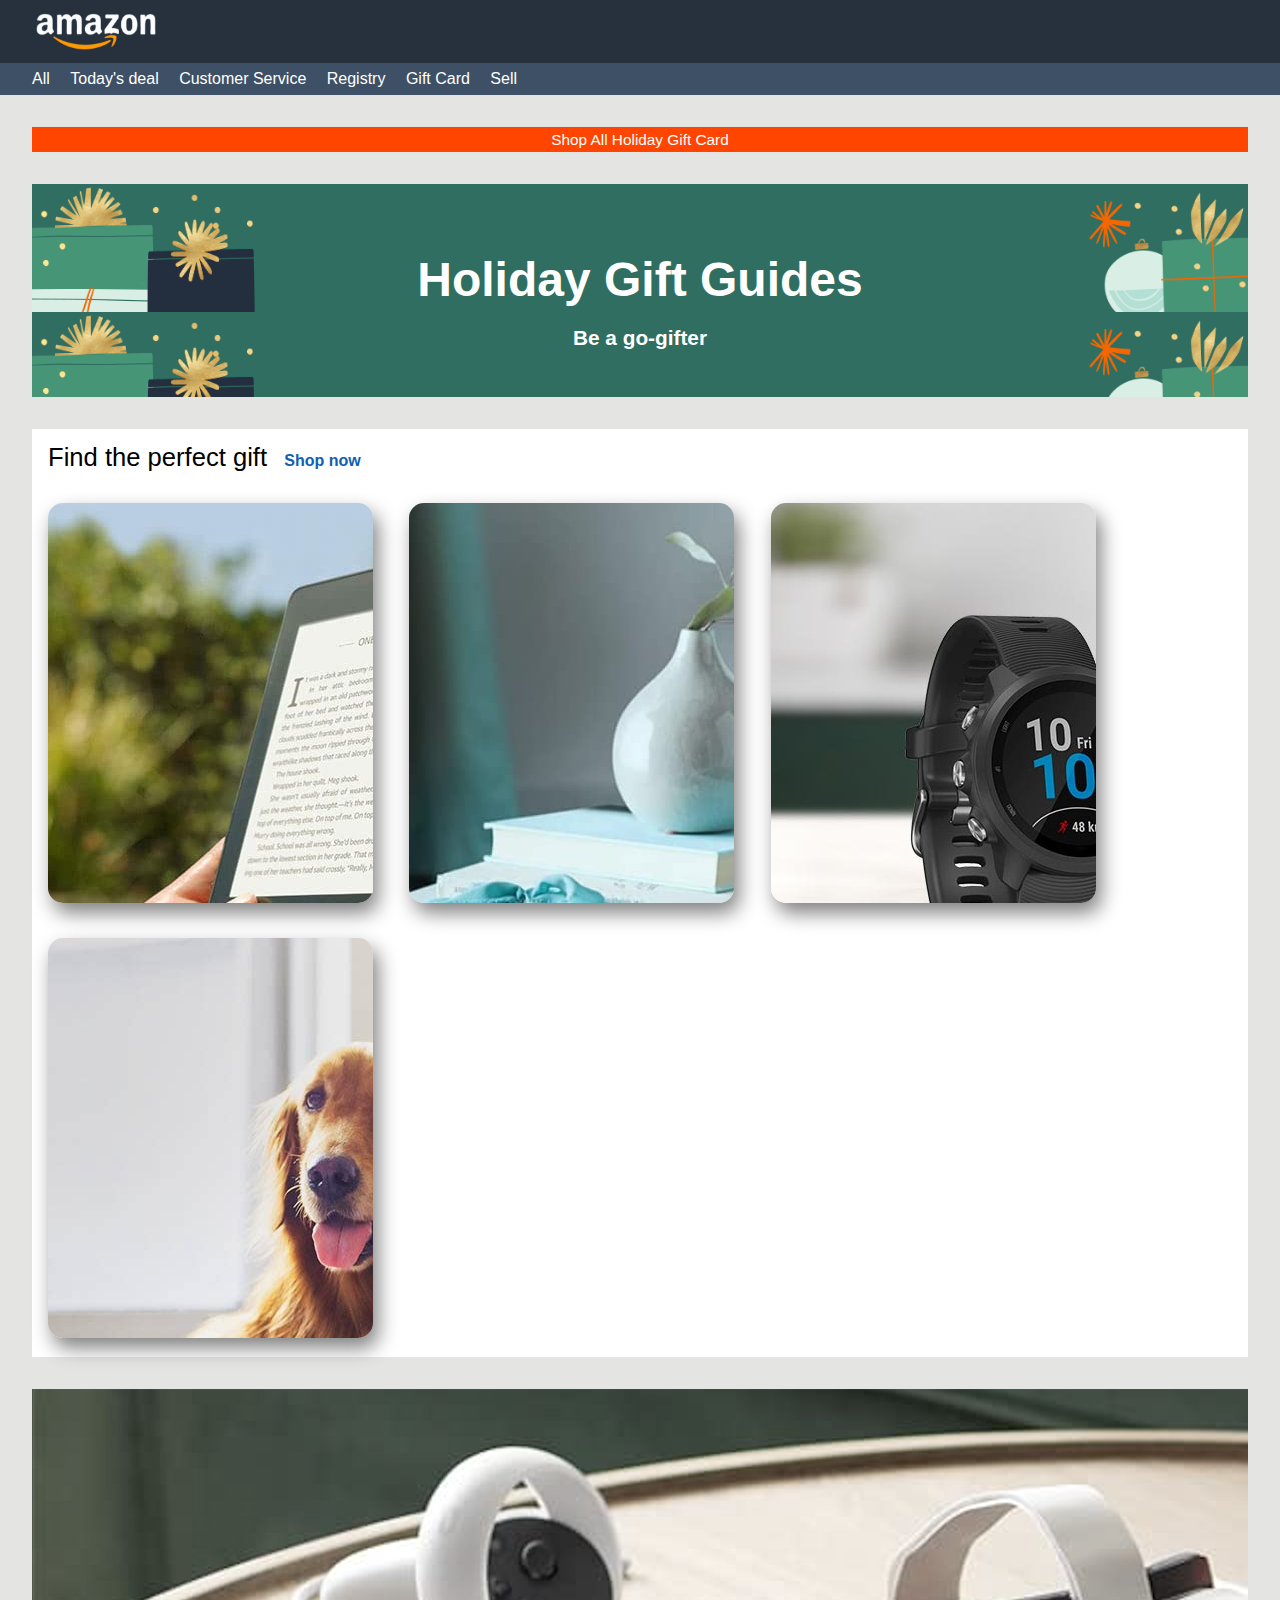
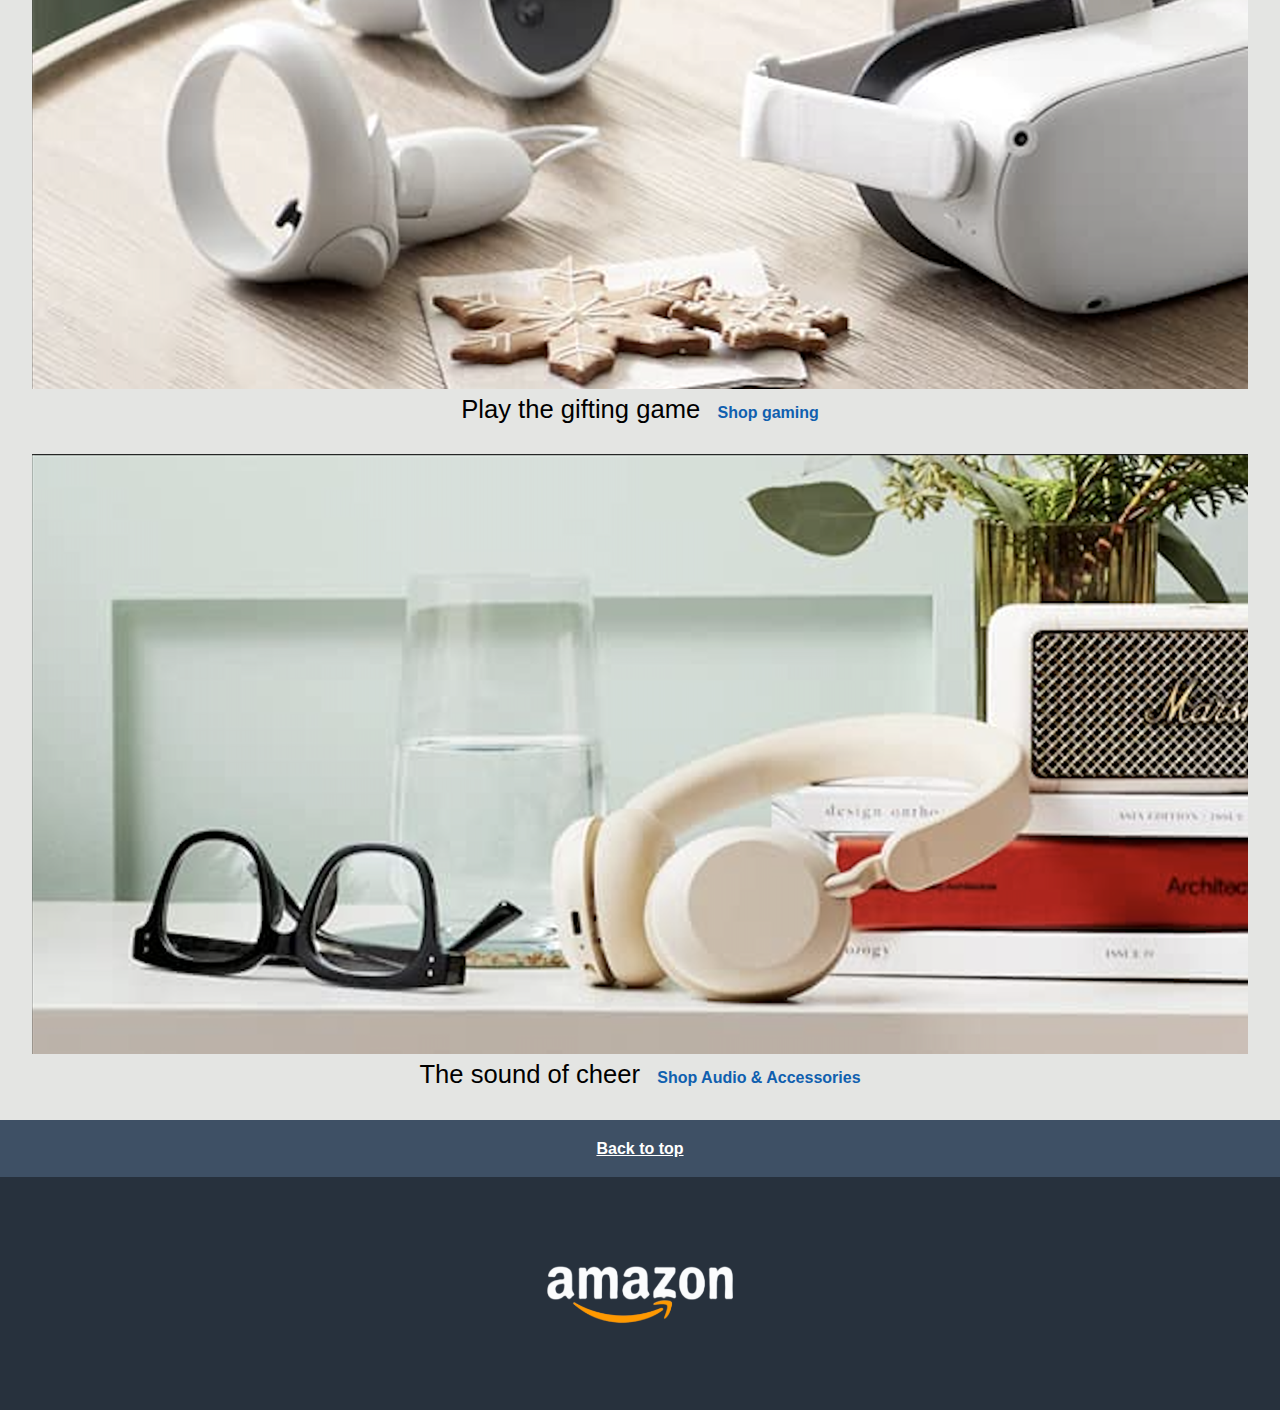
<file: index.html>
<!DOCTYPE html>
<html lang="en">
  <head>
    <meta charset="UTF-8" />
    <meta name="viewport" content="width=device-width, initial-scale=1.0" />
    <title>Amazon copy</title>
    <link rel="stylesheet" href="assets/css/reset.css" />
    <link rel="stylesheet" href="assets/css/style.css" />
  </head>
  <body>
    <header>
      <div id="logo">
        <img src="assets/images/logo.png" alt="logo amazon" />
      </div>
      <nav>
        <a name="inizioPagina"></a>
        <ul>
          <li><a href="#">All</a></li>
          <li><a href="#">Today's deal</a></li>
          <li><a href="#">Customer Service</a></li>
          <li><a href="#">Registry</a></li>
          <li><a href="#">Gift Card</a></li>
          <li><a href="#">Sell</a></li>
        </ul>
      </nav>
    </header>
    <main>
      <section id="shopAll"><h3>Shop All Holiday Gift Card</h3></section>
      <section id="holiday">
        <h1>Holiday Gift Guides</h1>
        <h2>Be a go-gifter</h2>
      </section>
      <section>
        <div id="text1">
          <h3>Find the perfect gift</h3>
          <p><a href="#">Shop now</a></p>
        </div>
        <div class="gift">
          <img src="assets/images/img_1.jpg" alt="gift1" />
        </div>
        <div class="gift">
          <img src="assets/images/img_2.jpg" alt="gift2" />
        </div>
        <div class="gift">
          <img src="assets/images/img_3.jpg" alt="gift3" />
        </div>
        <div class="gift">
          <img src="assets/images/img_4.jpg" alt="gift4" />
        </div>
      </section>
      <section class="secondgift">
        <img src="assets/images/img_9.png" alt="bgimg" />
      </section>
      <section class="description">
        <h3>Play the gifting game</h3>
        <p><a href="#">Shop gaming</a></p>
      </section>
      <section class="secondgift">
        <img src="assets/images/img_10.png" alt="bgimg2" />
      </section>
      <section class="description">
        <h3>The sound of cheer</h3>
        <p><a href="#">Shop Audio & Accessories</a></p>
      </section>
    </main>
    <footer>
      <div id="backToTop">
        <p><a href="#inizioPagina">Back to top</a></p>
      </div>
      <div id="logo2">
        <img src="assets/images/logo.png" alt="logo amazon" />
      </div>
    </footer>
    <script src="D5.js"></script>
  </body>
</html>
</file>
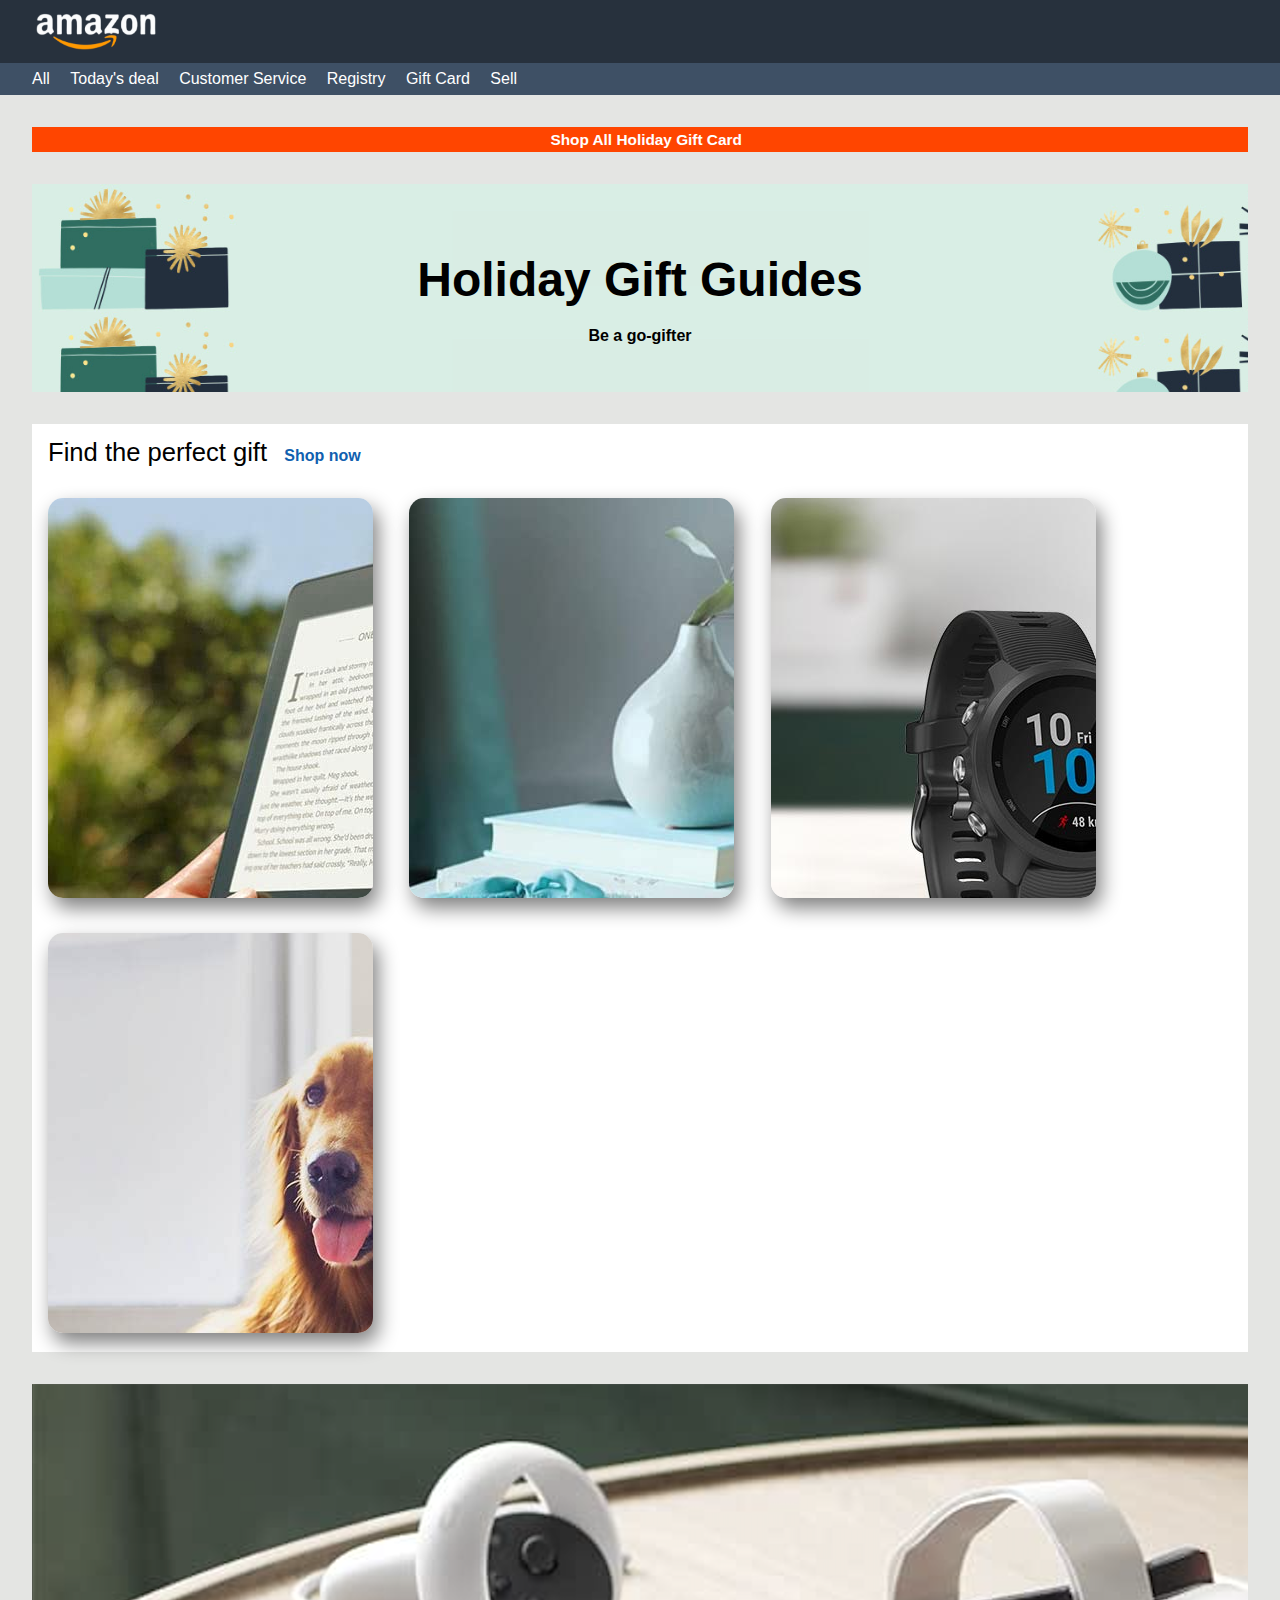
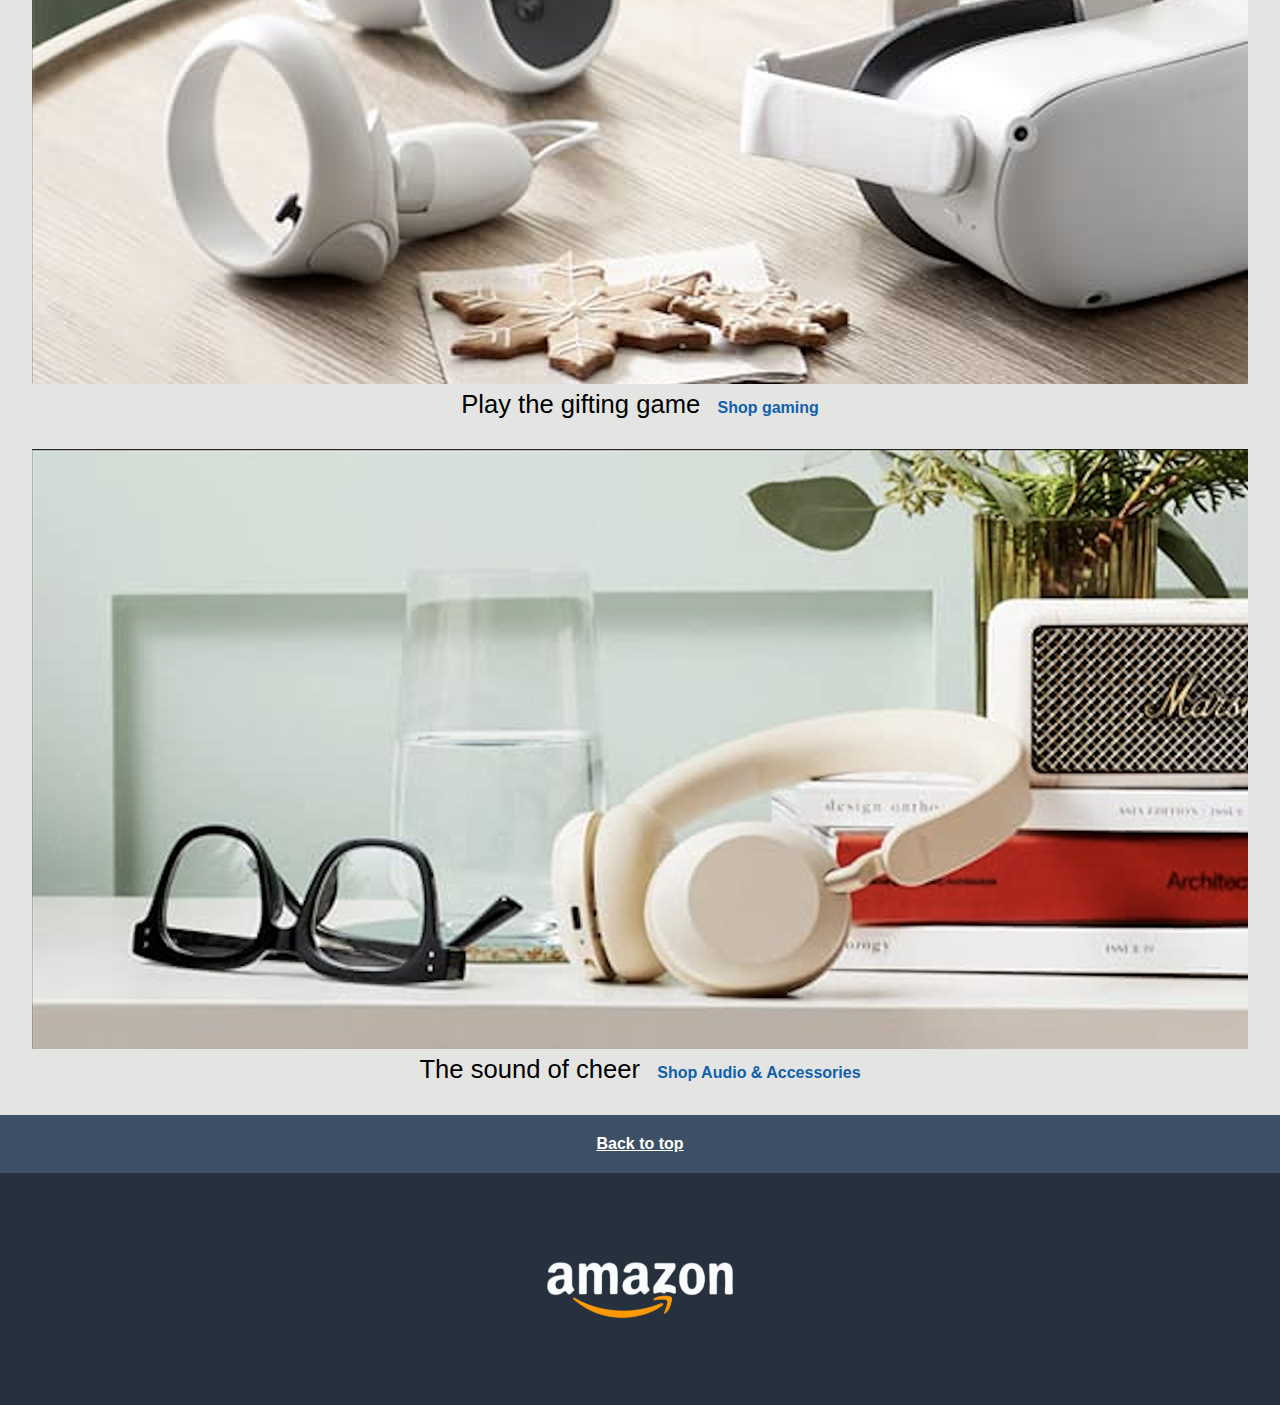
<file: Shop All Holiday.html>
<!DOCTYPE html>
<html lang="en">
  <head>
    <meta charset="UTF-8" />
    <meta name="viewport" content="width=device-width, initial-scale=1.0" />
    <title>Amazon copy</title>
    <link rel="stylesheet" href="assets/css/reset.css" />
    <link rel="stylesheet" href="assets/css/style.css" />
  </head>
  <body>
    <header>
      <div id="logo">
        <img src="assets/images/logo.png" alt="logo amazon" />
      </div>
      <nav>
        <a name="inizioPagina"></a>
        <ul>
          <li><a href="#">All</a></li>
          <li><a href="#">Today's deal</a></li>
          <li><a href="#">Customer Service</a></li>
          <li><a href="#">Registry</a></li>
          <li><a href="#">Gift Card</a></li>
          <li><a href="#">Sell</a></li>
        </ul>
      </nav>
    </header>
    <main>
      <section id="shopAll">
        <h3><a href="index.html">Shop All Holiday Gift Card</a></h3>
      </section>
      <section id="holiday2">
        <h1>Holiday Gift Guides</h1>
        <h2>Be a go-gifter</h2>
      </section>
      <section>
        <div id="text1">
          <h3>Find the perfect gift</h3>
          <p><a href="#">Shop now</a></p>
        </div>
        <div class="gift">
          <img src="assets/images/img_1.jpg" alt="gift1" />
        </div>
        <div class="gift">
          <img src="assets/images/img_2.jpg" alt="gift2" />
        </div>
        <div class="gift">
          <img src="assets/images/img_3.jpg" alt="gift3" />
        </div>
        <div class="gift">
          <img src="assets/images/img_4.jpg" alt="gift4" />
        </div>
      </section>
      <section class="secondgift">
        <img src="assets/images/img_9.png" alt="bgimg" />
      </section>
      <section class="description">
        <h3>Play the gifting game</h3>
        <p><a href="#">Shop gaming</a></p>
      </section>
      <section class="secondgift">
        <img src="assets/images/img_10.png" alt="bgimg2" />
      </section>
      <section class="description">
        <h3>The sound of cheer</h3>
        <p><a href="#">Shop Audio & Accessories</a></p>
      </section>
    </main>
    <footer>
      <div id="backToTop">
        <p><a href="#inizioPagina">Back to top</a></p>
      </div>
      <div id="logo2">
        <img src="assets/images/logo.png" alt="logo amazon" />
      </div>
    </footer>
    <script src="D5.js"></script>
  </body>
</html>
</file>
<file: assets/css/style.css>
body {
  font-family: Arial, Helvetica, sans-serif;
  background-color: #e4e5e3;
  color: white;
}
h1 {
  font-size: 3em;
  margin: 0.5em;
}
h1,
h2 {
  font-weight: 750;
}
/* impostazione generale */
header,
footer {
  background-color: #27313d;
}
header img {
  width: 10%;
  margin: 0.5em 0 0.5em 2em;
}
nav,
#backToTop {
  background-color: #3e5065;
  color: white;
}
a {
  text-decoration: none;
  color: white;
}
nav ul {
  margin-left: 1.5em;
}
nav ul li {
  margin: 0.5em;
  display: inline-block;
}
/* header */
main {
  margin: 2em;
}
#shopAll {
  background-color: orangered;
  padding: 0.5em;
  text-align: center;
  margin-bottom: 2em;
  color: white;
  font-size: 0.6em;
}
#shopAll a {
  color: white;
}

#holiday {
  background-image: url("../images/bg-image.png");
  padding: 3em;
  text-align: center;
  color: white;
}
#holiday2 {
  background-image: url("../images/bg-img.png");
  padding: 3em;
  text-align: center;
}

#holiday h2 {
  font-size: 1.3em;
}
section {
  background-color: white;
  color: black;
  margin-top: 2em;
}
section a {
  color: #1060af;
  margin-left: 0.8em;
  font-weight: 700;
}
section h3,
p {
  display: inline-block;
}
section h3 {
  font-size: 1.6em;
}
#text1 {
  padding: 1em;
}
.gift {
  height: 400px;
  width: 325px;
  border-radius: 15px;
  box-shadow: 5px 10px 20px #808080;
  overflow: hidden;
  display: inline-block;
  margin: 1em;
}
.secondgift {
  overflow: hidden;
  width: 100%;
  height: 600px;
}
.description {
  margin: 0.5em;
  background-color: #e4e5e3;
  text-align: center;
}
/* main */
#backToTop a {
  text-decoration: underline;
  font-weight: 700;
}
#backToTop {
  padding: 1.3em;
}
#logo2 {
  padding: 5em;
}
#logo2 img {
  width: 200px;
}
footer {
  text-align: center;
}
/* footer */
</file>
